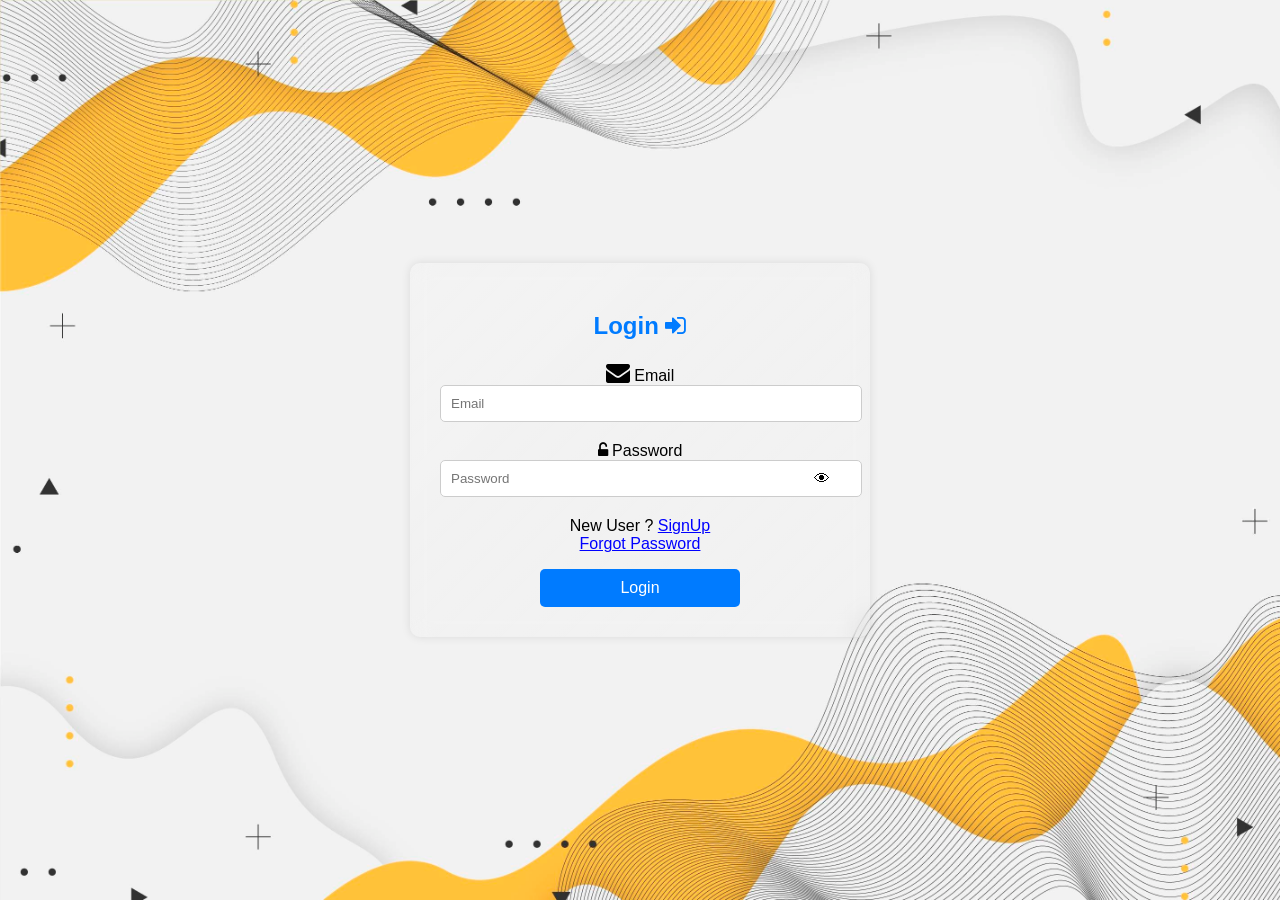
<file: index.html>
<!DOCTYPE html>
<html lang="en">
<head>
    <meta charset="UTF-8">
    <meta name="viewport" content="width=device-width, initial-scale=1.0">
    <title>Login</title>
    <link rel="stylesheet" href="login_styles.css">
    <link rel="stylesheet" href="https://cdnjs.cloudflare.com/ajax/libs/font-awesome/4.7.0/css/font-awesome.min.css">
</head>
<body>
    <div class="login-container">
        <h2>Login <i class="fa fa-sign-in" aria-hidden="true"></i></h2>
        <form>
            <div class="input-field">
                <i style="font-size:24px" class="fa">&#xf0e0;</i>
                <label>Email</label>
                <input type="text" id="email" placeholder="Email" required>
            </div>
            <i class="fa fa-unlock-alt" aria-hidden="true"></i>
            <label>Password</label>
            <div class="input-field">
                <input type="password" id="password" placeholder="Password" required>
                <span class="show-password" onclick="togglePassword()">&#128065;</span>
            </div>
            <p>New User ? <a href="signup.html" id="signup">SignUp</a>
            <br> <a href="signup.html">Forgot Password</a>
            </p>
            <button class="login-btn" onclick="login()">Login</button>
        </div>
        </form>

    <script src="login_script.js"></script>
</body>
</html>
</file>
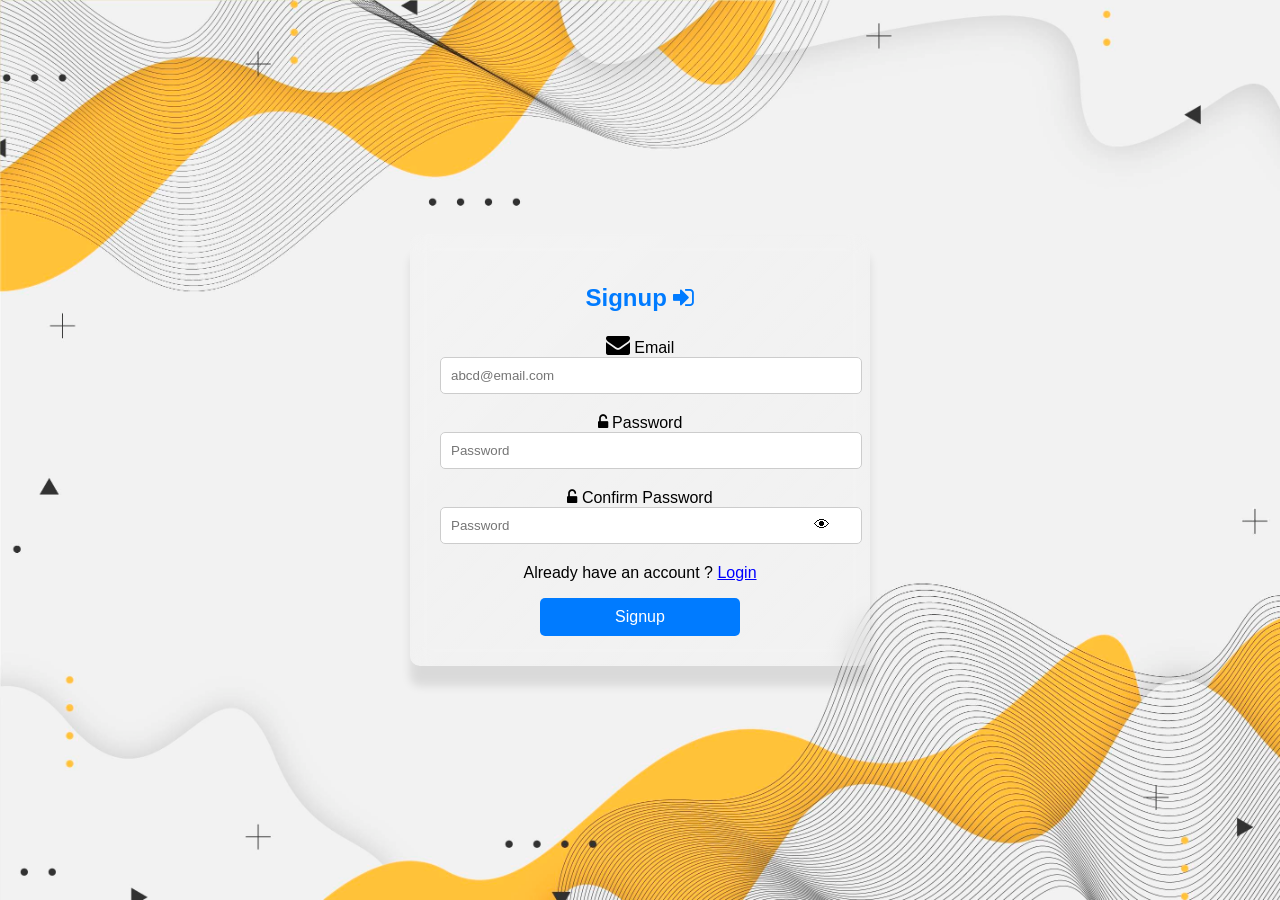
<file: signup.html>
<!DOCTYPE html>
<html lang="en">
<head>
    <meta charset="UTF-8">
    <meta name="viewport" content="width=device-width, initial-scale=1.0">
    <title>Signup</title>
    <link rel="stylesheet" href="signup_styles.css">
    <link rel="stylesheet" href="https://cdnjs.cloudflare.com/ajax/libs/font-awesome/4.7.0/css/font-awesome.min.css">
</head>
<body>
    <div class="signup-container">
        <h2>Signup <i class="fa fa-sign-in" aria-hidden="true"></i></h2>
        <form>
            <div class="input-field">
                <i style="font-size:24px" class="fa">&#xf0e0;</i>
                <label>Email</label>
                <input type="email" id="email" placeholder="abcd@email.com" required>
            </div>
            <div class="input-field">
                <i class="fa fa-unlock-alt" aria-hidden="true"></i>
                <label>Password</label>
                <input type="text" id="password" placeholder="Password" required>
            </div>
            <i class="fa fa-unlock-alt" aria-hidden="true"></i>
            <label>Confirm Password</label>
            <div class="input-field">
                <input type="password" id="confirmPassword" placeholder="Password" required>
                <span class="show-password" onclick="togglePassword()">&#128065;</span>
            </div>
            
            <p>Already have an account ? <a href="index.html" id="login">Login</a>
            </p>
            <button class="login-btn" type="submit" onclick="login()">Signup</button>
        </form>
        
    </div>

    <script src="signup_script.js"></script>
</body>
</html>
</file>
<file: login_styles.css>
body {
    font-family: Arial, sans-serif;
    display: flex;
    justify-content: center;
    align-items: center;
    height: 100vh;
    margin: 0;
    /* background: linear-gradient(to right, #86A8E7, #333); Gradient background */
    background-image: url(./lgn_bg.jpg);
    background-size: cover;
}

.login-container {
    background: linear-gradient(135deg,rgba(255,255,255,0.1),rgba(255,255,255,0));
    backdrop-filter: blur(10px);
    -webkit-backdrop-filter: blur(10px);
    padding: 30px;
    border-radius: 10px;
    box-shadow: 0 0 10px rgba(0,0,0,0.1);
    max-width: 400px;
    width: 100%;
    text-align: center;
}

h2 {
    margin-bottom: 20px;
    color: #007bff;
}
a{
    color:blue;
}

.input-field {
    position: relative;
    margin-bottom: 20px;
}

input {
    width: 100%;
    padding: 10px;
    border: 1px solid #ccc;
    border-radius: 5px;
}

.show-password {
    position: absolute;
    right: 10px;
    top: 50%;
    transform: translateY(-50%);
    cursor: pointer;
}

.login-btn {
    width: 50%;
    padding: 10px;
    background-color: #007bff;
    color: #fff;
    border: none;
    border-radius: 5px;
    font-size: 16px;
    cursor: pointer;
}

.login-btn:hover {
    background-color: #0056b3;
}

.loader {
    border: 4px solid rgba(255, 255, 255, 0.3);
    border-radius: 50%;
    border-top: 4px solid #007bff;
    width: 40px;
    height: 40px;
    animation: spin 1s linear infinite;
    position: fixed;
    top: 50%;
    left: 50%;
    margin-top: -20px;
    margin-left: -20px;
    z-index: 9999;
}

@keyframes spin {
    0% { transform: rotate(0deg); }
    100% { transform: rotate(360deg); }
}
</file>
<file: signup_styles.css>
body {
    font-family: Arial, sans-serif;
    display: flex;
    justify-content: center;
    align-items: center;
    height: 100vh;
    margin: 0;
    /* background: linear-gradient(to right, #007bff, #ccc); Gradient background */
    background-image: url(./lgn_bg.jpg);
    background-size: cover;
}

.signup-container {
    background: linear-gradient(135deg,rgba(255,255,255,0.1),rgba(255,255,255,0));
    backdrop-filter: blur(10px);
    -webkit-backdrop-filter: blur(10px);
    padding: 30px;
    border-radius: 10px;
    box-shadow: 0 20px 10px rgba(0,0,0,0.1);
    max-width: 400px;
    width: 100%;
    text-align: center;
}

h2 {
    margin-bottom: 20px;
    color: #007bff;
}
a{
    color:blue;
}

.input-field {
    position: relative;
    margin-bottom: 20px;
}

input {
    width: 100%;
    padding: 10px;
    border: 1px solid #ccc;
    border-radius: 5px;
}

.show-password {
    position: absolute;
    right: 10px;
    top: 50%;
    transform: translateY(-50%);
    cursor: pointer;
}

.login-btn {
    width: 50%;
    padding: 10px;
    background-color: #007bff;
    color: #fff;
    border: none;
    border-radius: 5px;
    font-size: 16px;
    cursor: pointer;
}

.login-btn:hover {
    background-color: #0056b3;
}


.loader {
    border: 4px solid rgba(255, 255, 255, 0.3);
    border-radius: 50%;
    border-top: 4px solid #007bff;
    width: 40px;
    height: 40px;
    animation: spin 1s linear infinite;
    position: fixed;
    top: 50%;
    left: 50%;
    margin-top: -20px;
    margin-left: -20px;
    z-index: 9999;
}

@keyframes spin {
    0% { transform: rotate(0deg); }
    100% { transform: rotate(360deg); }
}
</file>
